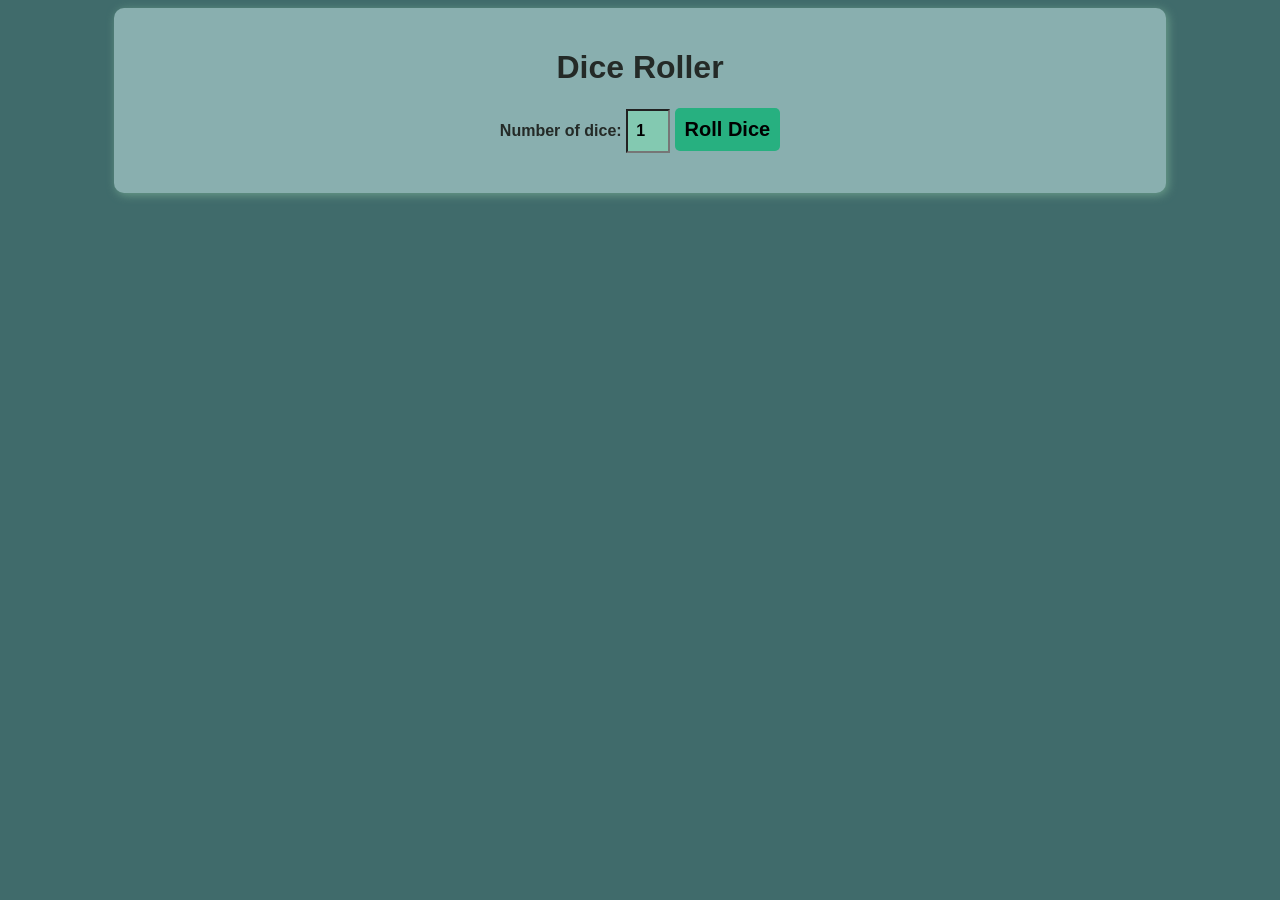
<file: WEBSITE/Dice Roller/index.html>
<!DOCTYPE html>
<html lang="en">
    <head>
        <meta charset="UTF-8">
        <meta name="viewport" content="width=device-width, initial-scale=1.0">
        <link rel="stylesheet" href="style.css">
        <title>Document</title>
    </head>
    <body>
        <div id="diceContainer">
            <h1>Dice Roller</h1>
            <label for="diceInput">Number of dice:</label>
            <input type="number" id="diceInput" min="1" max="6" value="1">
            <button id="rollButton" onclick="rollDice">Roll Dice</button>

            <div id="diceResult"></div>
            <div id="diceImages"></div>
        </div>
        <script src="script.js"></script>
    </body>
</html>
</file>
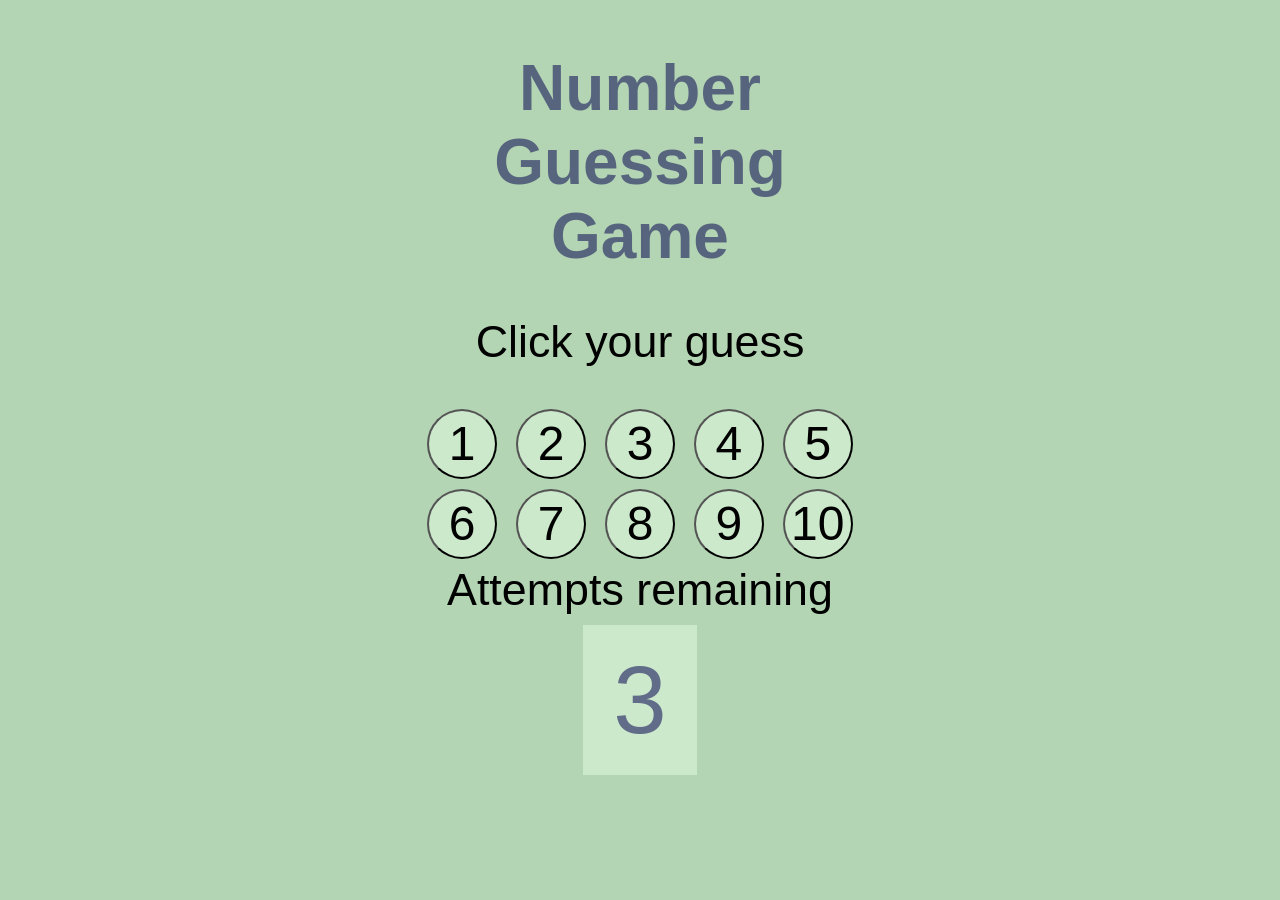
<file: WEBSITE/Guessing Game/index.html>
<!DOCTYPE html>
<html lang="en">
    <head>
        <meta charset="UTF-8">
        <meta name="viewport" content="width=device-width, initial-scale=1.0">
        <link rel="stylesheet" href="style.css">
        <title>Document</title>
    </head>
    <body>
        <h1>Number <br> Guessing <br>Game</h1>
        <label id="guessLabel" for="guess">Click your guess</label><br>

        <div id="buttonsContainer">
            <button id="1_btn" class="guessBtn" data-number="1">1</button>
            <button id="2_btn" class="guessBtn" data-number="2">2</button>
            <button id="3_btn" class="guessBtn" data-number="3">3</button>
            <button id="4_btn" class="guessBtn" data-number="4">4</button>
            <button id="5_btn" class="guessBtn" data-number="5">5</button><br>
            <button id="6_btn" class="guessBtn" data-number="6">6</button>
            <button id="7_btn" class="guessBtn" data-number="7">7</button>
            <button id="8_btn" class="guessBtn" data-number="8">8</button>
            <button id="9_btn" class="guessBtn" data-number="9">9</button>
            <button id="10_btn" class="guessBtn" data-number="10">10</button><br>
        </div>

        <label id="attemptsLabel" for="attempts">Attempts remaining</label>
        <p id="attempts">3</p>
        <p id="result"></p>
        <script src="script.js"></script>
    </body>
</html>
</file>
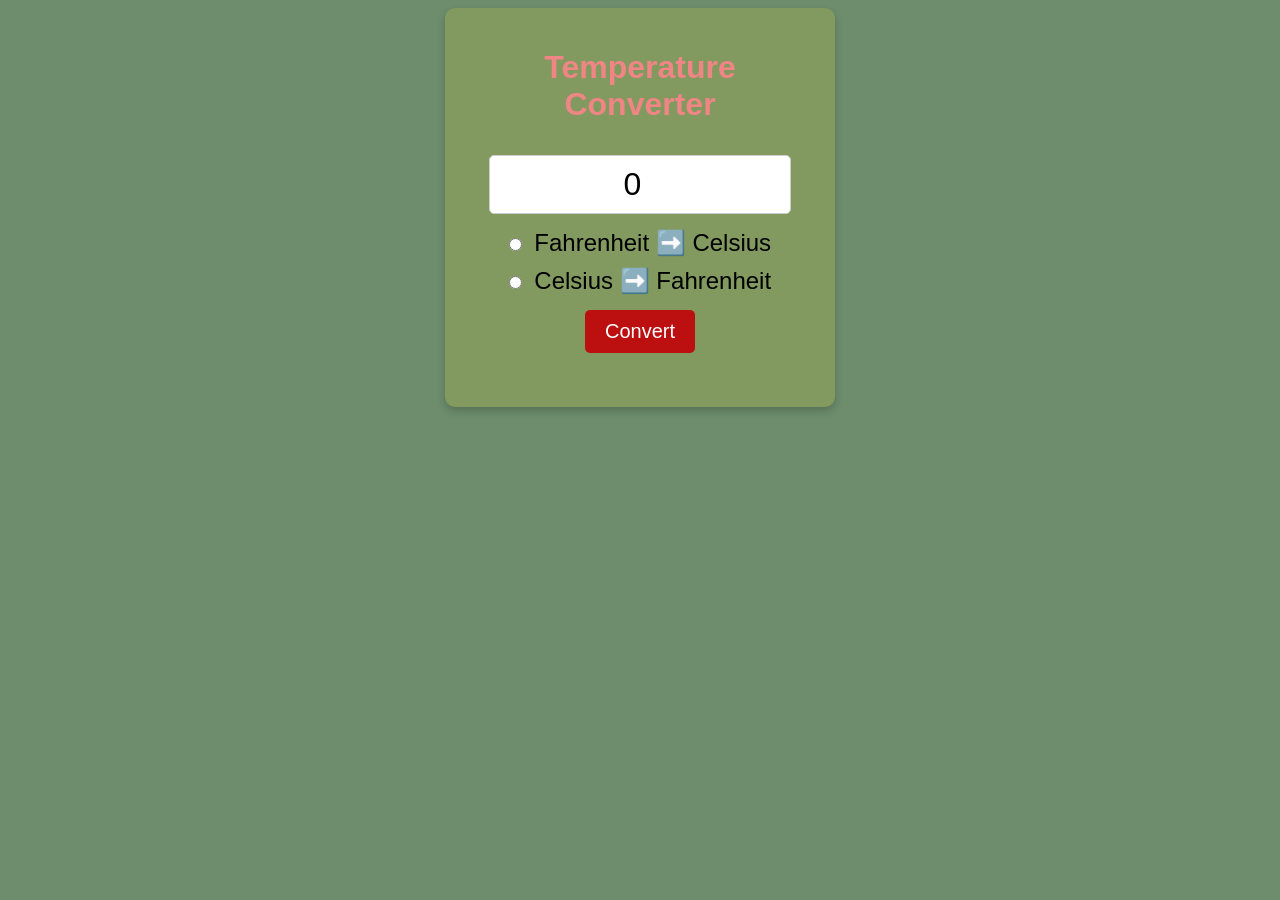
<file: WEBSITE/Temperature Conversion/index.html>
<!DOCTYPE html>
<html lang="en">
    <head>
        <meta charset="UTF-8">
        <meta name="viewport" content="width=device-width, initial-scale=1.0">
        <link rel="stylesheet" href="style.css">
        <title>Practice</title>
    </head>
    <body>
        <form action="">
            <h1>Temperature Converter</h1>
            <input type="number" id="inputNumber" value="0"><br>

            <input type="radio" name="unit" id="toCelsius">
            <label for="toCelsius">Fahrenheit ➡️ Celsius</label><br>

            <input type="radio" name="unit" id="toFahrenheit">
            <label for="toFahrenheit">Celsius ➡️ Fahrenheit</label><br>
            
            <button type="button" id="convertButton" onclick="convert()">Convert</button>

            <p id="result"></p>
        </form>
        <script src="script.js"></script>
    </body> 
</html>
</file>
<file: WEBSITE/Dice Roller/style.css>
body
{
    background-color: rgb(64, 107, 107);
    font-family: Arial, Helvetica, sans-serif;
}

#diceContainer
{
    text-align: center;
    background-color: rgb(137, 175, 175);
    width: 80%;
    margin: auto;
    padding: 20px;
    border-radius: 10px;
    font-weight: bold;
    color: rgb(36, 42, 39);
    box-shadow: 2px 2px 10px hsl(158, 21%, 52%);
}

#diceInput
{
    width: 30px;
    height: 30px;
    padding: 5px;
    font-size: 16px;
    text-align: center;
    font-weight: bolder;
    background-color: hsl(160, 39%, 65%);
}

#rollButton
{
    padding: 10px 10px;
    font-size: 20px;
    font-weight: bold;
    background-color: hsl(159, 64%, 42%);
    border: none;
    border-radius: 5px;
    cursor: pointer;
}

#rollButton:hover
{
    background-color: hsl(159, 64%, 35%);
}

#rollButton:active
{
    background-color: hsl(160, 73%, 28%);
}

#diceResult
{
    margin-top: 20px;
    font-size: 24px;
    color: rgb(36, 42, 39);
}

#diceImages img
{
    margin: 2px;
    width: 100px;
    height: 100px;
}
</file>
<file: WEBSITE/Guessing Game/style.css>
body
{
    display: flex;
    justify-content: center;
    flex-direction: column;
    align-items: center;
    font-family: Verdana, Geneva, Tahoma, sans-serif;
    font-size: 2em;
    background-color: rgba(156, 201, 156, 0.765);
}

h1, p
{
    color: #20205f9f;
    text-align: center;
}

p
{
    margin: 50px 50px 50px 50px;
}

#guessLabel, #attemptsLabel
{
    font-size: 1.4em;
}

#attempts
{
    font-size: 3em;
    margin: 10px 20px 20px 20px;
    padding: 20px 30px 20px 30px;
    background-color: rgb(204, 233, 204);
}

#result
{
    font-size: 2em;
    margin: 10px;
    padding: 10px;

}

.guessBtn
{
    display: inline-block;
    width: 70px;
    height: 70px;
    font-size: 1.5em;
    margin: 5px;
    background-color: rgb(204, 233, 204);
    cursor: pointer;
    border-radius: 50%;
}

.guessBtn:hover
{
    background-color: rgb(153, 204, 153);
    transition:transform 0.5s;
    transform: scale(1.3);
}
</file>
<file: WEBSITE/Temperature Conversion/style.css>
body
 {
    font-family: sans-serif;
    background-color: hsl(120, 13%, 49%);
 }

 h1
 {
    color: hsl(0, 77%, 73%);
 }

 form
 {
    background-color: rgb(130, 153, 95);
    text-align: center;
    max-width: 350px;
    margin: auto;
    padding: 20px;
    border-radius: 10px;
    box-shadow: 0 4px 8px rgba(0, 0, 0, 0.2);
 }

 input
 {
    cursor: pointer;
 }

 #inputNumber
 {
    text-align: center;
    width: 80%;
    padding: 10px;
    margin: 10px 0;
    border: 1px solid #ccc;
    border-radius: 5px;
    font-size: 2em;
 }

 label
{
    display: inline-block;
    margin: 5px 5px;
    font-size: 1.5em;
}

#result
{
    text-align: center;
    margin-top: 20px;
    font-size: 1.5em;
    color: hsl(62, 99%, 68%);
}

#convertButton
{
    background-color: hsl(0, 84%, 40%);
    color: white;
    margin: 10px 10px;
    border: none;
    padding: 10px 20px;
    border-radius: 5px;
    cursor: pointer;
    font-size: 20px;
}

#convertButton:hover
{
    background-color: hsl(0, 89%, 30%);
    transition: background-color 0.3s ease;
}
</file>
